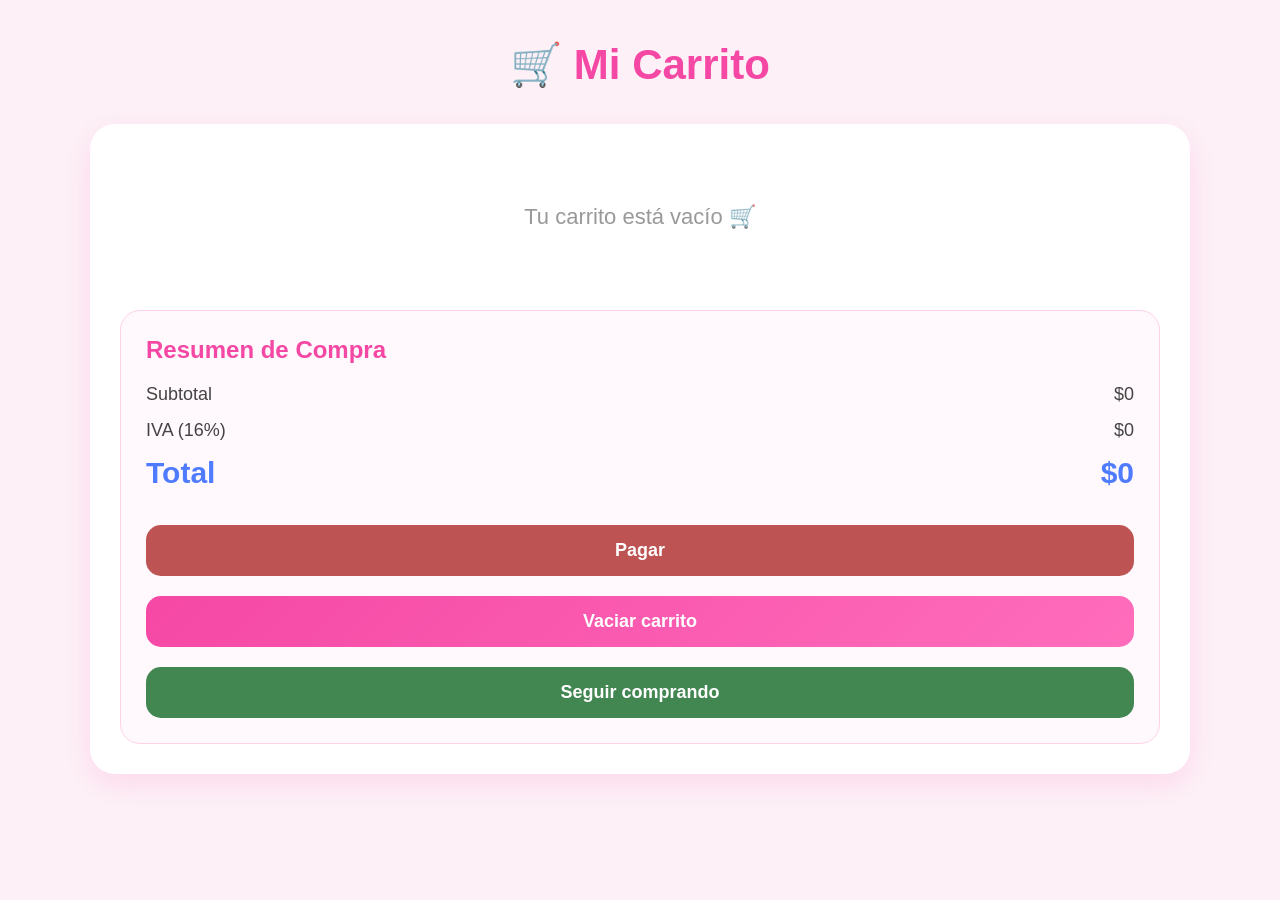
<file: carrito.html>
<!DOCTYPE html>
<html lang="es">

<head>
    <meta charset="UTF-8">
    <meta name="viewport" content="width=device-width, initial-scale=1.0">

    <title>🛒 Carrito de Compras</title>
    <link rel="icon" href="img/logo.png"> 
    <link rel="stylesheet" href="stylecarrito.css">
    <style>
.info{
    display:flex;
    flex-direction:column;
    gap:8px;
    flex:1;
}

.acciones{
    display:flex;
    align-items:center;
    gap:20px;
    margin-left:auto;
}

.subtotal{
    font-size:22px;
    font-weight:bold;
    color:#4f7cff;
    min-width:120px;
    text-align:right;
}
    </style>

</head>
<body onload="mostrarCarrito()">
    <div class="contenedor">
        <h1 class="titulo">🛒 Mi Carrito</h1>
        <div class="carrito">
            <div id="listaCarrito"></div>
            <div class="resumen">
                <h2>Resumen de Compra</h2>
                <div class="linea">
                    <span>Subtotal</span>
                    <span id="subtotal">$0</span>
                </div>
                <div class="linea">
                    <span>IVA (16%)</span>
                    <span id="iva">$0</span>
                </div>
                <div class="linea totalFinal">
                    <span>Total</span>
                    <span id="total">$0</span>
                </div>
                <button class="btnVaciar" style="background:#bd5353;" onclick="window.location.href='pagos.php'">
                    Pagar
                </button>
                <button class="btnVaciar" onclick="vaciarCarrito()">
                    Vaciar carrito
                </button>
                <button class="btnVaciar" style="background:#428652;" onclick="window.location.href='productos.php'">
                    Seguir comprando
                </button>
            </div>
        </div>
    </div>
    <script src="carrito.js"></script>
</body>
</html>
</file>
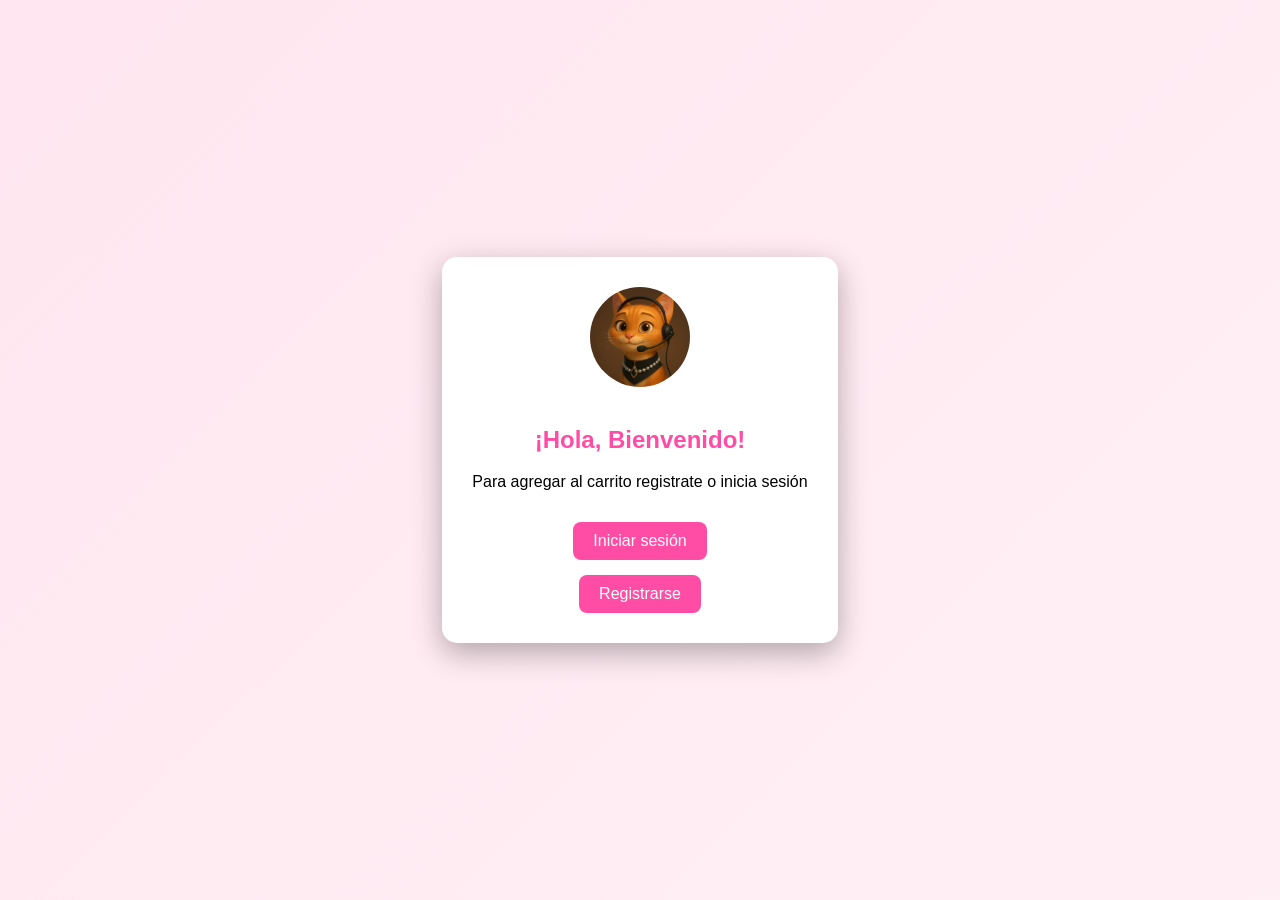
<file: crearusuario.html>
<!DOCTYPE html>

<html lang="es">
<head>
<meta charset="UTF-8">
<title>😽Crear cuenta </title>
<link rel="icon" href="img/LOGOGYG.png">
<link rel="stylesheet" href="styleinicioexitoso.css">
</head>

<body>

<div class="popup">
    <img src="img/gatocall.jpeg" style="border-radius: 50%; object-fit: cover;">
    <h2>¡Hola, Bienvenido! </h2>
    <p>Para agregar al carrito registrate  o inicia sesión</p>
     <a href="iniciosesion.html">Iniciar sesión</a> <br>
    <a href="registro.html">Registrarse</a>
   
</div>
</body>
</html>
</file>
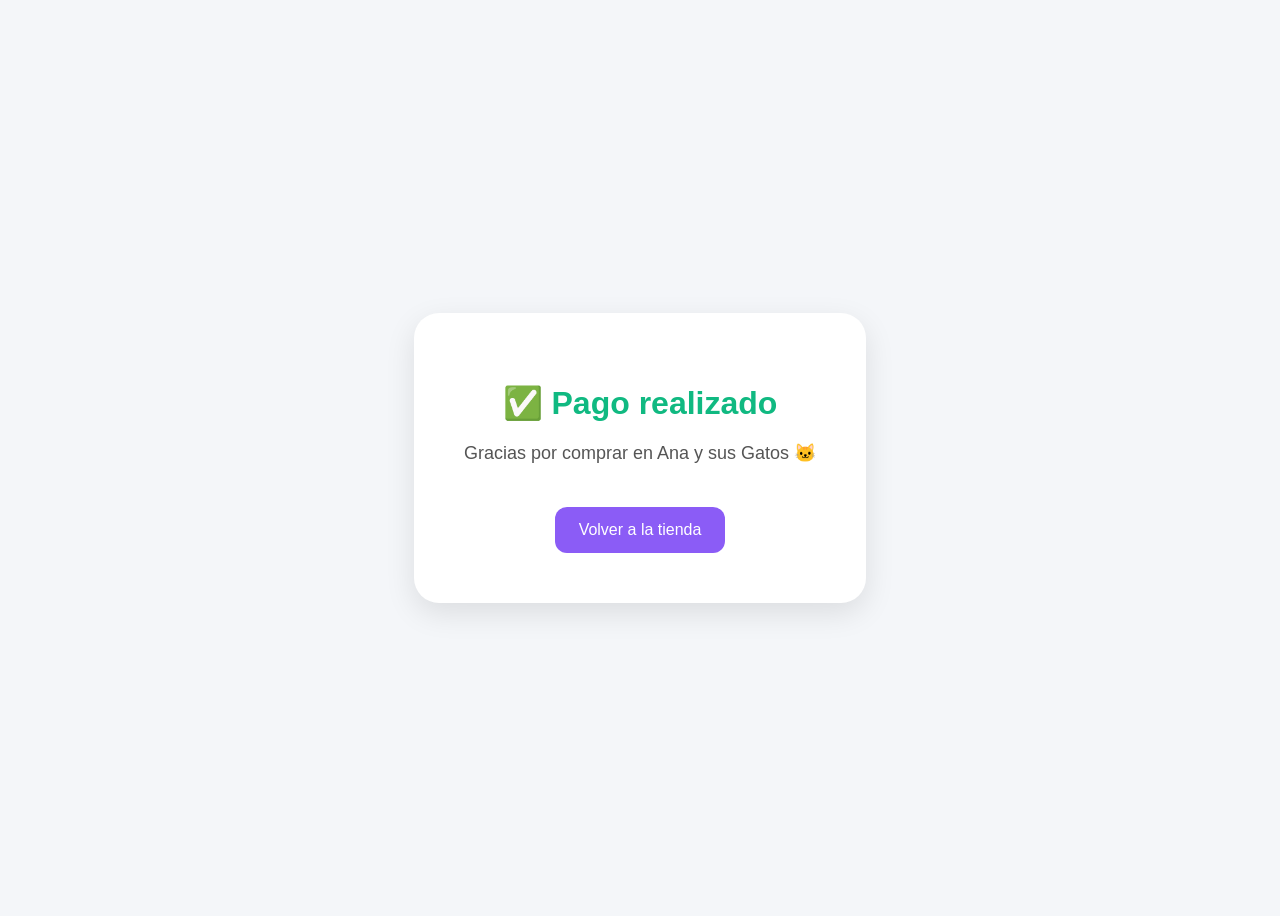
<file: gracias.html>
<!DOCTYPE html>
<html lang="es">
<head>
<meta charset="UTF-8">
<link rel="icon" href="img/LOGOGYG.png">
<meta name="viewport" content="width=device-width, initial-scale=1.0">
<title>💳 Pago Exitoso</title>

<style>

body{
    background:#f4f6f9;
    display:flex;
    justify-content:center;
    align-items:center;
    height:100vh;
    font-family:Arial;
}

.caja{
    background:white;
    padding:50px;
    border-radius:25px;
    text-align:center;
    box-shadow:0px 10px 30px rgba(0,0,0,0.1);
}

h1{
    color:#10b981;
    margin-bottom:20px;
}

p{
    color:#555;
    font-size:18px;
}

.btn{
    display:inline-block;
    margin-top:25px;
    padding:14px 24px;
    background:#8b5cf6;
    color:white;
    text-decoration:none;
    border-radius:12px;
}

</style>
</head>
<body>

<div class="caja">

    <h1>✅ Pago realizado</h1>

    <p>Gracias por comprar en Ana y sus Gatos 🐱</p>

    <a class="btn" href="index.php">
        Volver a la tienda
    </a>

</div>

</body>
</html>
</file>
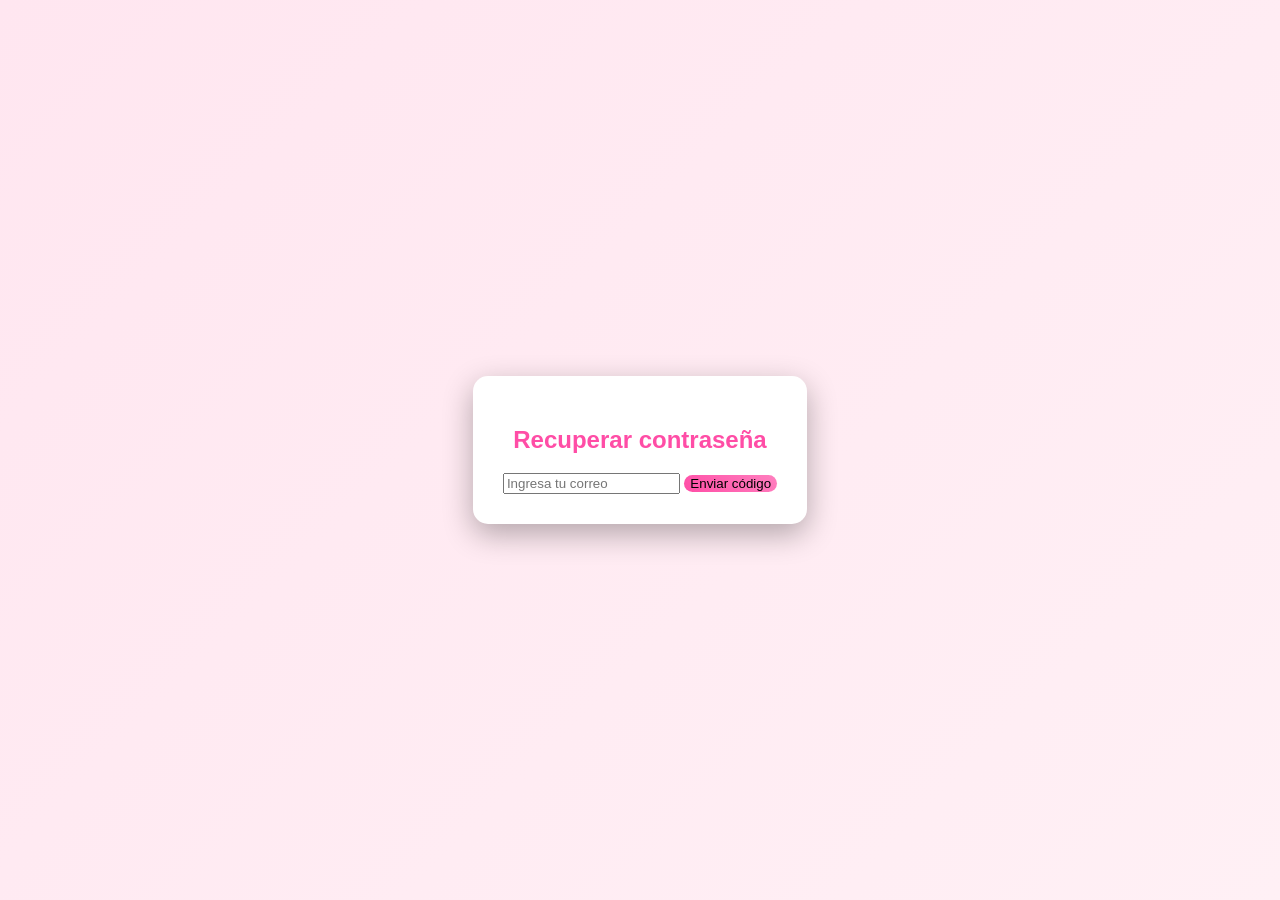
<file: recuperar.html>
<!DOCTYPE html>

<html lang="es">
<head>
<meta charset="UTF-8">
<title>🔑 Recuperar contraseña</title>
<link rel="icon" href="img/LOGOGYG.png">
<link rel="stylesheet" href="styleinicioexitoso.css">
</head>

<body>
<div class="popup">
<form action="recuperar.php" method="POST">
    <h2>Recuperar contraseña</h2>
    <input type="email" name="correo" placeholder="Ingresa tu correo" required>
    <button class="btn btn-primary" type="submit">Enviar código</button>
</form>
</div>
</body>
</html>
</file>
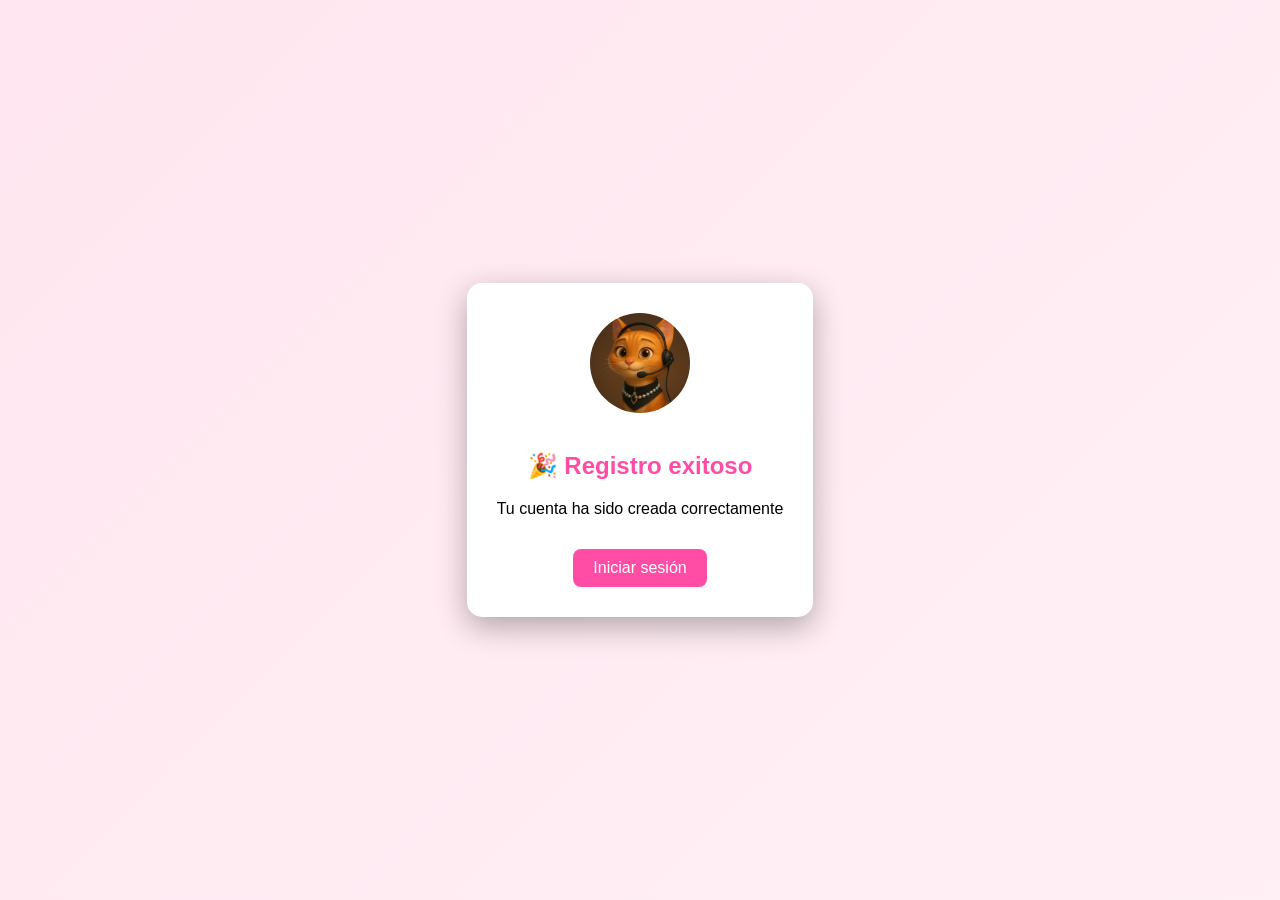
<file: registroexitoso.html>
<!DOCTYPE html>

<html lang="es">
<head>
<meta charset="UTF-8">
<title>🎉 Registro exitoso</title>
<link rel="icon" href="img/LOGOGYG.png">
<link rel="stylesheet" href="styleinicioexitoso.css">
</head>

<body>

<div class="popup">
    <img src="img/gatocall.jpeg" style="border-radius: 50%; object-fit: cover;">
    <h2>🎉 Registro exitoso</h2>
    <p>Tu cuenta ha sido creada correctamente</p>
    <a href="iniciosesion.html">Iniciar sesión</a>
</div>
        
</body>
</html>
</file>
<file: stylecarrito.css>
/* RESET */
*{
    margin:0;
    padding:0;
    box-sizing:border-box;
    font-family:'Segoe UI', sans-serif;
}

/* BODY */
body{
    background:#fdf1f7;
    min-height:100vh;
    padding:40px 20px;
}

/* CONTENEDOR */
.contenedor{
    max-width:1100px;
    margin:auto;
}

/* TITULO */
.titulo{
    text-align:center;
    margin-bottom:35px;
    color:#f548a5;
    font-size:42px;
    font-weight:700;
}

/* TARJETA PRINCIPAL */
.carrito{
    background:#fff;
    border-radius:25px;
    padding:30px;
    box-shadow:0 10px 30px rgba(245,72,165,.15);
}

/* PRODUCTO */
.producto{
    display:flex;
    justify-content:space-between;
    align-items:center;
    padding:20px;
    margin-bottom:15px;
    border-radius:18px;
    background:white;
    border:1px solid #ffe0f0;
    transition:all .3s ease;
}

.producto:hover{
    transform:translateY(-3px);
    box-shadow:0 8px 20px rgba(245,72,165,.18);
}

/* INFORMACIÓN */
.info{
    display:flex;
    flex-direction:column;
    gap:8px;
}

.nombre{
    font-size:22px;
    font-weight:700;
    color:#2d2d2d;
}

.precio{
    color:#666;
    font-size:16px;
}

/* CANTIDAD */
.cantidad{
    background:#f548a5;
    color:white;
    padding:7px 15px;
    border-radius:50px;
    font-size:14px;
    font-weight:600;
    width:fit-content;
}

/* ACCIONES */
.acciones{
    display:flex;
    align-items:center;
    gap:20px;
}

/* SUBTOTAL */
.subtotal{
    font-size:20px;
    font-weight:bold;
    color:#4f7cff;
}

/* BOTÓN ELIMINAR */
.btnEliminar{
    background:#f548a5;
    color:white;
    border:none;
    padding:12px 18px;
    border-radius:12px;
    cursor:pointer;
    font-weight:600;
    transition:.3s;
}

.btnEliminar:hover{
    background:#e23393;
    transform:scale(1.05);
}

/* RESUMEN */
.resumen{
    margin-top:30px;
    background:#fff8fc;
    border-radius:20px;
    padding:25px;
    border:1px solid #ffd2ea;
}

.resumen h2{
    color:#f548a5;
    margin-bottom:20px;
}

/* LÍNEAS */
.linea{
    display:flex;
    justify-content:space-between;
    margin-bottom:15px;
    font-size:18px;
    color:#444;
}

/* TOTAL */
.totalFinal{
    font-size:30px;
    font-weight:800;
    color:#4f7cff;
}

/* BOTÓN VACIAR */
.btnVaciar{
    width:100%;
    margin-top:20px;
    padding:15px;
    border:none;
    border-radius:15px;
    background:linear-gradient(
        135deg,
        #f548a5,
        #ff6dbb
    );
    color:white;
    font-size:18px;
    font-weight:600;
    cursor:pointer;
    transition:.3s;
}

.btnVaciar:hover{
    background:linear-gradient(
        135deg,
        #e23393,
        #f548a5
    );
    transform:translateY(-2px);
}

/* CARRITO VACÍO */
.vacio{
    text-align:center;
    padding:50px;
    color:#999;
    font-size:22px;
}

/* RESPONSIVE */
@media(max-width:768px){

    .producto{
        flex-direction:column;
        gap:15px;
        text-align:center;
    }

    .acciones{
        flex-direction:column;
        width:100%;
    }

    .titulo{
        font-size:32px;
    }

    .subtotal{
        font-size:22px;
    }
}
</file>
<file: styleinicioexitoso.css>
body{
    margin:0;
    height:100vh;
    display:flex;
    justify-content:center;
    align-items:center;
    background: linear-gradient(135deg, #ffe6f0, #fff0f5);
    font-family:Arial, sans-serif;
}

.popup{
background:white;
padding:30px;
border-radius:15px;
text-align:center;
box-shadow:0 10px 30px rgba(0,0,0,0.3);
animation: aparecer 0.5s ease;
}

.popup img{
width:100px;
margin-bottom:15px;
}

.popup h2{
color: #ff4da6;
}

.popup a{
display:inline-block;
margin-top:15px;
padding:10px 20px;
background:#ff4da6;
color:white;
text-decoration:none;
border-radius:8px;
}

.popup a:hover{
@keyframes aparecer{
    from{
    opacity:0;
    transform:scale(0.8);
    }
    to{
    opacity:1;
    transform:scale(1);
    }
}
}
.redes{
    display: flex;
    justify-content: center;
    margin-top: 10px;
}

.redes img {
    transition: transform 0.3s, filter 0.3s;
}

.redes img:hover {
    transform: scale(1.2);
    filter: brightness(1.3);
}

.btn-primary{
    background: linear-gradient(45deg, #ff4da6, #ff80bf);
    border: none;
    border-radius: 25px;
    transition: 0.3s;
}

.button{
    display: flex;
    justify-content: center;
    padding: 2px;
    margin: 20px 0;
}
</file>
